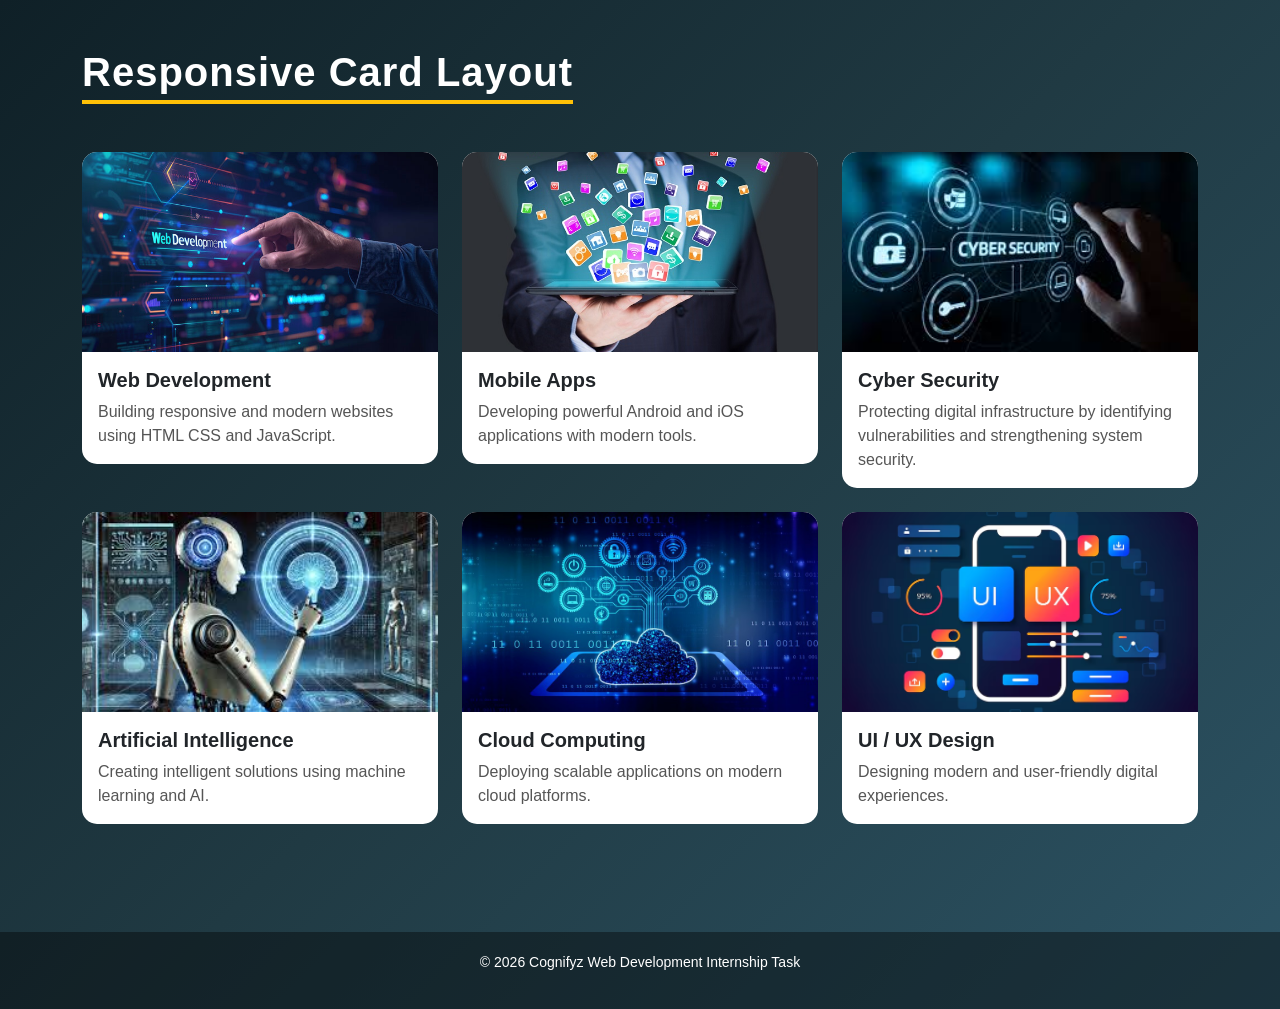
<file: index.html>
<!DOCTYPE html>

<html lang="en">

<head>

<meta charset="UTF-8">
<meta name="viewport" content="width=device-width, initial-scale=1.0">

<title>Responsive Card Layout</title>

<link href="https://cdn.jsdelivr.net/npm/bootstrap@5.3.2/dist/css/bootstrap.min.css" rel="stylesheet">

<link rel="stylesheet" href="style.css">

</head>

<body>

<div class="container py-5">

<h1 class="text-center main-title mb-5">Responsive Card Layout</h1>

<div class="row g-4">

<!-- CARD 1 -->

<div class="col-md-4 col-sm-6">

<div class="card custom-card">

<img src="images/web-dev.jpg" class="card-img-top">

<div class="card-body">

<h5 class="card-title fancy-title">Web Development</h5>

<p class="card-text">
Building responsive and modern websites using HTML CSS and JavaScript.
</p>

</div>

</div>

</div>

<!-- CARD 2 -->

<div class="col-md-4 col-sm-6">

<div class="card custom-card">

<img src="images/mobile-apps.jpeg" class="card-img-top">

<div class="card-body">

<h5 class="card-title fancy-title">Mobile Apps</h5>

<p class="card-text">
Developing powerful Android and iOS applications with modern tools.
</p>

</div>

</div>

</div>

<!-- CARD 3 -->

<div class="col-md-4 col-sm-6">

<div class="card custom-card">

<img src="images/cybersecurity.jpg" class="card-img-top">

<div class="card-body">

<h5 class="card-title fancy-title">Cyber Security</h5>

<p class="card-text">
Protecting digital infrastructure by identifying vulnerabilities and strengthening system security.

</p>

</div>

</div>

</div>

<!-- CARD 4 -->

<div class="col-md-4 col-sm-6">

<div class="card custom-card">

<img src="images/AI.jpg" class="card-img-top">

<div class="card-body">

<h5 class="card-title fancy-title">Artificial Intelligence</h5>

<p class="card-text">
Creating intelligent solutions using machine learning and AI.
</p>

</div>

</div>

</div>

<!-- CARD 5 -->

<div class="col-md-4 col-sm-6">

<div class="card custom-card">

<img src="images/cloud-computing.jpeg" class="card-img-top">

<div class="card-body">

<h5 class="card-title fancy-title">Cloud Computing</h5>

<p class="card-text">
Deploying scalable applications on modern cloud platforms.
</p>

</div>

</div>

</div>

<!-- CARD 6 -->

<div class="col-md-4 col-sm-6">

<div class="card custom-card">

<img src="images/UI-UX.avif" class="card-img-top">

<div class="card-body">

<h5 class="card-title fancy-title">UI / UX Design</h5>

<p class="card-text">
Designing modern and user-friendly digital experiences.
</p>

</div>

</div>

</div>

</div>

</div>

<footer class="footer text-center">

<p>© 2026 Cognifyz Web Development Internship Task</p>

</footer>


</body>
</html>
</file>
<file: style.css>
/* DARK BACKGROUND */

body{

background: linear-gradient(135deg,#0f2027,#203a43,#2c5364);
min-height:100vh;
font-family: Arial, sans-serif;

}

/* MAIN TITLE */

.main-title{

color:rgb(255, 255, 255);
font-weight:700;
letter-spacing:1px;

}

/* CARD DESIGN */

.custom-card{

border:none;
border-radius:15px;
overflow:hidden;
background:#ffffff;
transition:0.4s;
cursor:pointer;

}

/* CARD IMAGE */

.card-img-top{

height:200px;
object-fit:cover;

}

/* CARD HOVER EFFECT */

.custom-card:hover{

transform:translateY(-12px) scale(1.03);

box-shadow:
0 20px 40px rgba(0,0,0,0.6);

}

/* TITLE STYLE */

.fancy-title{

position:relative;
display:inline-block;
font-weight:700;
transition:0.3s;

}

/* UNDERLINE ANIMATION */

.fancy-title::after{

content:"";
position:absolute;
left:0;
bottom:-5px;
width:0%;
height:3px;
background:#ffc107;
transition:0.4s;

}

/* HOVER EFFECT ON TITLE */

.custom-card:hover .fancy-title::after{

width:100%;

}

.custom-card:hover .fancy-title{

color:#ffc107;

}

/* TEXT STYLE */

.card-text{

color:#555;

}

/* Main title style */

.main-title{

color:white;
font-weight:700;
letter-spacing:1px;
position:relative;
display:inline-block;
padding-bottom:8px;

}

/* underline */

.main-title::after{

content:"";
position:absolute;
left:0;
bottom:0;
height:4px;
width:0%;
background:#ffc107;
animation:underlineReveal 2s ease forwards;

}

/* animation */

@keyframes underlineReveal{

from{
width:0%;
}

to{
width:100%;
}

}

.footer{

margin-top:60px;
padding:20px;
text-align:center;
color:white;
background:rgba(0,0,0,0.4);
font-size:14px;

}
</file>
